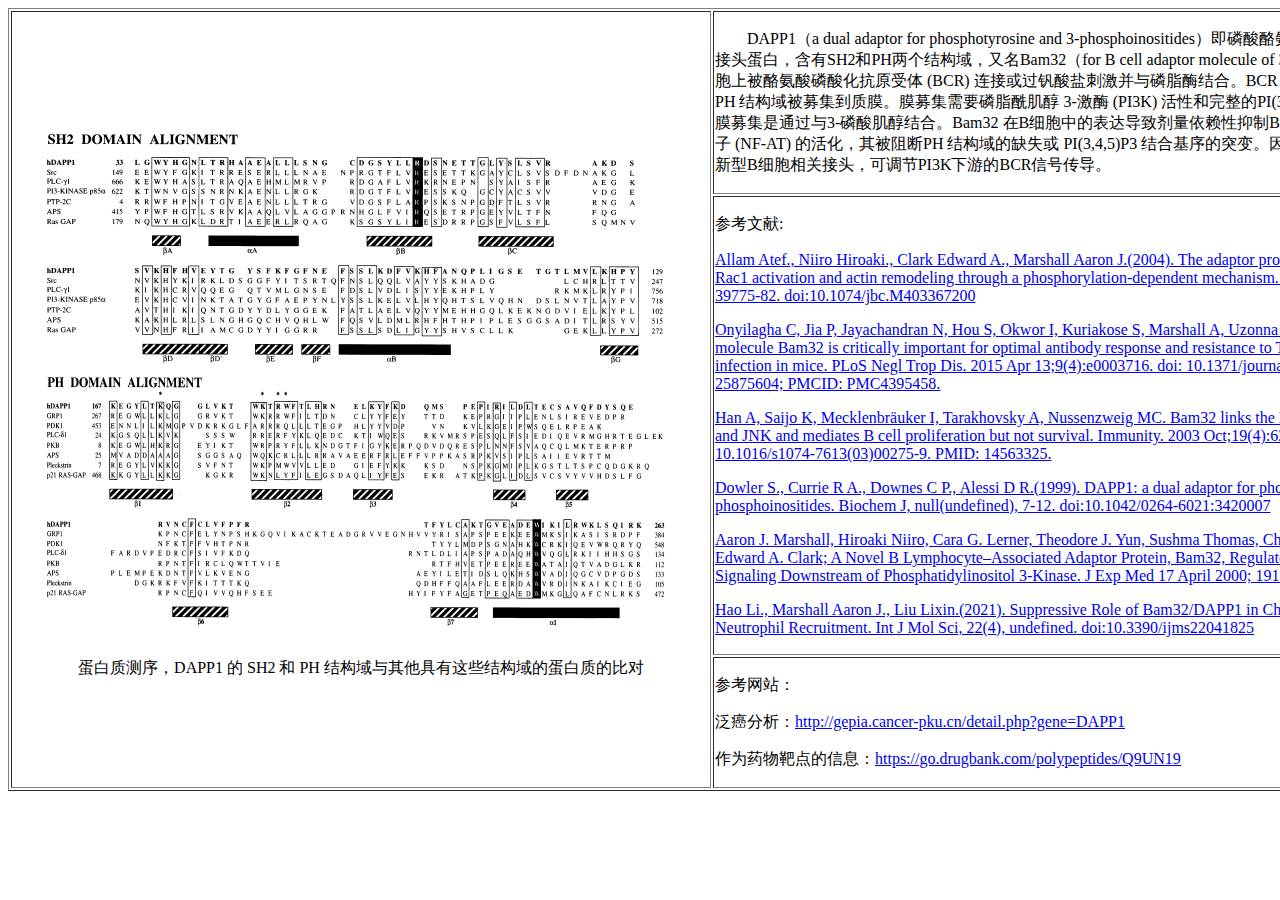
<file: DAPP1.html>
<!doctype html>
<html>
<head>
<meta charset="utf-8">
<title>DAPP1</title>
<style type="text/css">
.字体1 {    font-family: "楷体";
}
.字体2 {
    font-family: "黑体";
}
</style>
</head>

<body>
<table width="1448" height="273" border="1">
  <tbody>
    <tr>
      <td width="696" rowspan="3" align="center" valign="middle"><p><img src="DAPP1/DAPP1/蛋白质测序，DAPP1 的 SH2 和 PH 结构域与其他具有这些结构域的蛋白质的比对.png" width="677" height="518" alt=""/></p>
      <p style="font-family: '楷体'">蛋白质测序，DAPP1 的 SH2 和 PH 结构域与其他具有这些结构域的蛋白质的比对</p></td>
      <td width="736"><p style="text-indent: 2em; font-family:'楷体'">DAPP1（a dual adaptor for phosphotyrosine and 3-phosphoinositides）即磷酸酪氨酸和 3-磷酸肌醇的双接头蛋白，含有SH2和PH两个结构域，又名Bam32（for B cell adaptor molecule of 32kD）。Bam32 在 B 细胞上被酪氨酸磷酸化抗原受体 (BCR) 连接或过钒酸盐刺激并与磷脂酶结合。BCR 连接后，Bam32 通过其 PH 结构域被募集到质膜。膜募集需要磷脂酰肌醇 3-激酶 (PI3K) 活性和完整的PI(3,4,5)P3 结合基序，表明膜募集是通过与3-磷酸肌醇结合。Bam32 在B细胞中的表达导致剂量依赖性抑制BCR 诱导活化T细胞核因子 (NF-AT) 的活化，其被阻断PH 结构域的缺失或 PI(3,4,5)P3 结合基序的突变。因此，Bam32代表了一种新型B细胞相关接头，可调节PI3K下游的BCR信号传导。 </p></td>
    </tr>
    <tr>
      <td><p><span class="字体1" style="font-family: '黑体'">参考文献: </span></p>
      <p><a href="DAPP1/DAPP1/1.pdf" target="_blank">Allam Atef., Niiro Hiroaki., Clark Edward A., Marshall Aaron J.(2004). The adaptor protein Bam32 regulates Rac1 activation and actin remodeling through a phosphorylation-dependent mechanism. J Biol Chem, 279(38), 39775-82. doi:10.1074/jbc.M403367200 </a></p>
      <p ><a href="DAPP1/DAPP1/2.pdf" target="_blank">Onyilagha C, Jia P, Jayachandran N, Hou S, Okwor I, Kuriakose S, Marshall A, Uzonna JE. The B cell adaptor molecule Bam32 is critically important for optimal antibody response and resistance to Trypanosoma congolense infection in mice. PLoS Negl Trop Dis. 2015 Apr 13;9(4):e0003716. doi: 10.1371/journal.pntd.0003716. PMID: 25875604; PMCID: PMC4395458. </a></p>
      <p ><a href="DAPP1/DAPP1/3.pdf" target="_blank">Han A, Saijo K, Mecklenbr&#228;uker I, Tarakhovsky A, Nussenzweig MC. Bam32 links the B cell receptor to ERK and JNK and mediates B cell proliferation but not survival. Immunity. 2003 Oct;19(4):621-32. doi: 10.1016/s1074-7613(03)00275-9. PMID: 14563325. </a></p>
      <p ><a href="DAPP1/DAPP1/4.pdf" target="_blank">Dowler S., Currie R A., Downes C P., Alessi D R.(1999). DAPP1: a dual adaptor for phosphotyrosine and 3-phosphoinositides. Biochem J, null(undefined), 7-12. doi:10.1042/0264-6021:3420007 </a></p>
      <p ><a href="DAPP1/DAPP1/5.pdf" target="_blank">Aaron J. Marshall, Hiroaki Niiro, Cara G. Lerner, Theodore J. Yun, Sushma Thomas, Christine M. Disteche, Edward A. Clark; A Novel B Lymphocyte&#8211;Associated Adaptor Protein, Bam32, Regulates Antigen Receptor Signaling Downstream of Phosphatidylinositol 3-Kinase. J Exp Med 17 April 2000; 191 (8): 1319&#8211;1332.</a><a href="DAPP1/DAPP1/5.pdf" target="_blank"> </a></p>
      <p ><a href="DAPP1/DAPP1/6.pdf" target="_blank">Hao Li., Marshall Aaron J., Liu Lixin.(2021). Suppressive Role of Bam32/DAPP1 in Chemokine-Induced Neutrophil Recruitment. Int J Mol Sci, 22(4), undefined. doi:10.3390/ijms22041825 </a></p></td>
    </tr>
    <tr>
      <td><p class="字体1"><span class="字体2">参考网站：</span></p>
      <p><span class="字体2">泛癌分析：</span><a href="http://gepia.cancer-pku.cn/detail.php?gene=DAPP1、" target="_blank"><u>http://gepia.cancer-pku.cn/detail.php?gene=DAPP1</u></a></p>
      <p ><span class="字体2">作为药物靶点的信息：</span><a href="https://go.drugbank.com/polypeptides/Q9UN19" target="_blank"><u>https://go.drugbank.com/polypeptides/Q9UN19</u></a></p></td>
    </tr>
  </tbody>
</table>
</body>
</html>
</file>
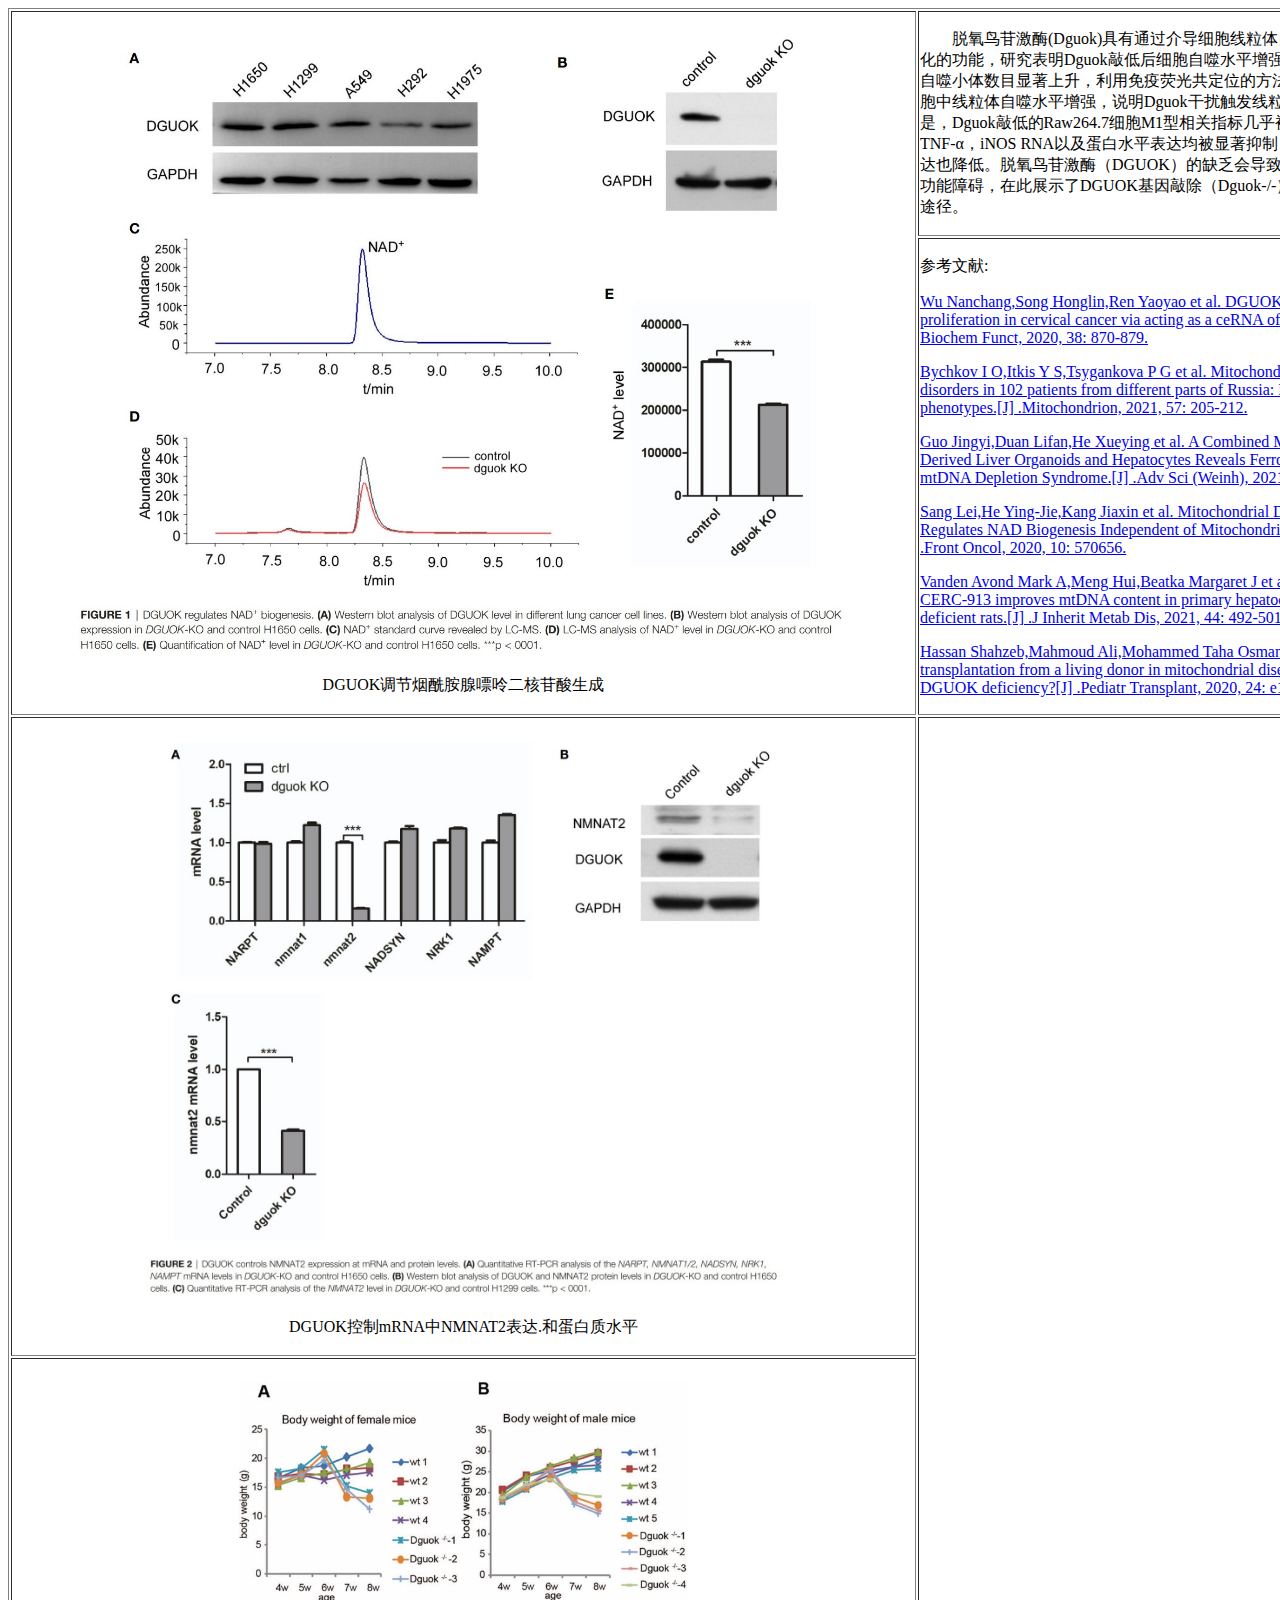
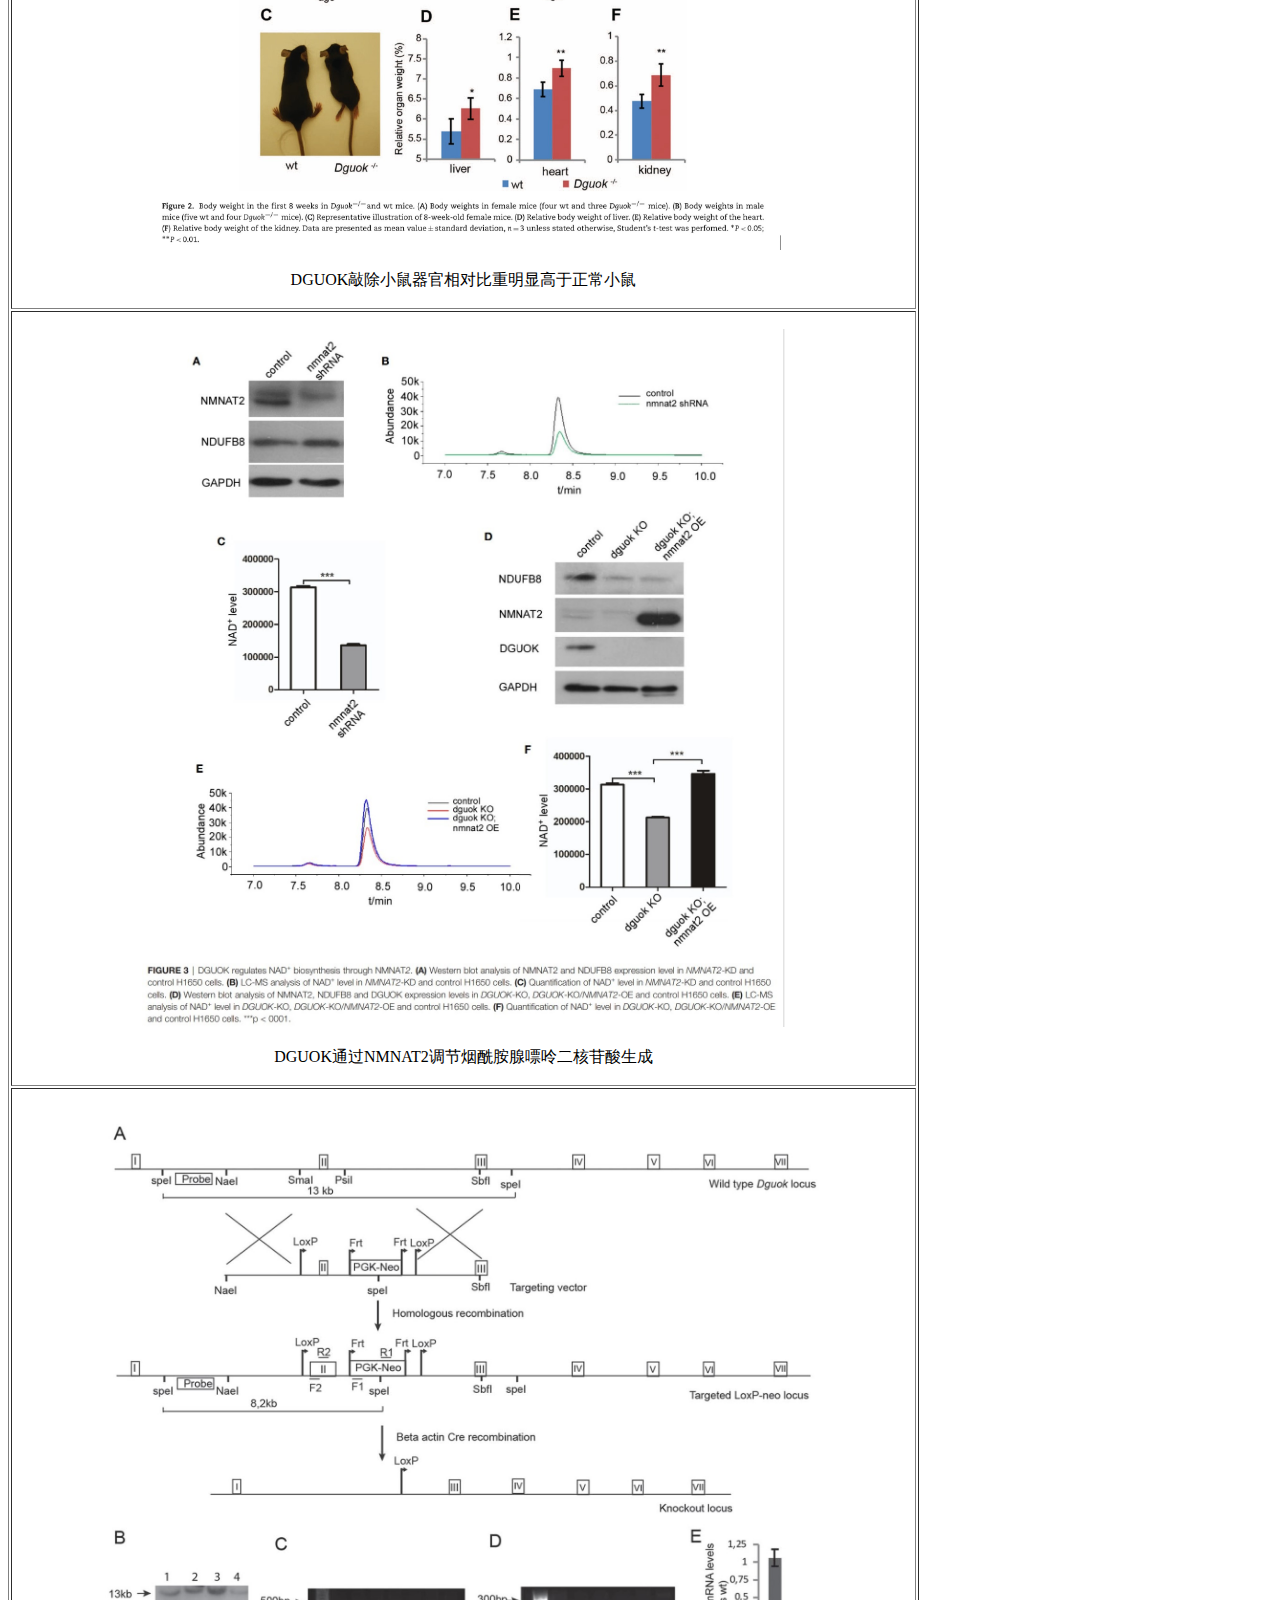
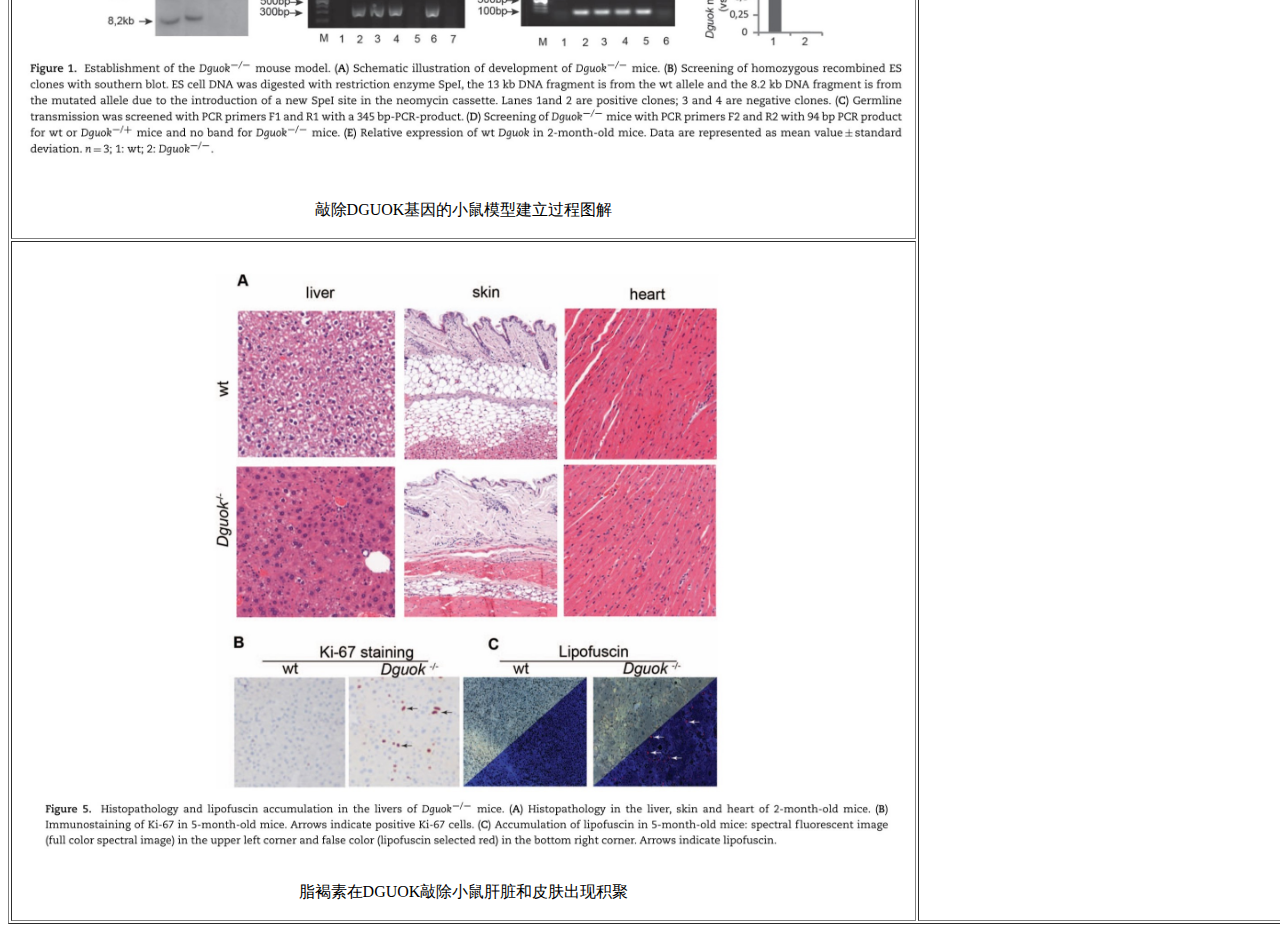
<file: DGUOK.html>
<!doctype html>
<html>
<head>
<meta charset="utf-8">
<title>DGUOK</title>
<style type="text/css">
.字体1 {    font-family: "楷体";
}
.字体2 {
    font-family: "黑体";
}
</style>
</head>

<body>
<table width="1455" height="273" border="1">
  <tbody>
    <tr>
      <td width="901" rowspan="2" align="center" valign="middle"><p><img src="DGUOK/DGUOK/DGUOK调节烟酰胺腺嘌呤二核苷酸生成.jpg" width="779" height="625" alt=""/></p>
      <p style="font-family: '楷体'">DGUOK调节烟酰胺腺嘌呤二核苷酸生成</p></td>
      <td width="538"><p style="text-indent: 2em; font-family:'楷体'">脱氧鸟苷激酶(Dguok)具有通过介导细胞线粒体自噬发挥调控巨噬细胞极化的功能，研究表明Dguok敲低后细胞自噬水平增强，LC-3B点状聚集增加，自噬小体数目显著上升，利用免疫荧光共定位的方法证实在Dguok干扰的细胞中线粒体自噬水平增强，说明Dguok干扰触发线粒体自噬。更加重要的是，Dguok敲低的Raw264.7细胞M1型相关指标几乎被完全抑制。IL-1，IL6，TNF-α，iNOS RNA以及蛋白水平表达均被显著抑制，表面marker CD11c的表达也降低。脱氧鸟苷激酶（DGUOK）的缺乏会导致mtDNA的耗竭和线粒体功能障碍，在此展示了DGUOK基因敲除（Dguok-/-）小鼠的长期生存的分子途径。 </p></td>
    </tr>
    <tr>
      <td><p><span class="字体1" style="font-family: '黑体'">参考文献: </span></p>
        <p><a href="DGUOK/DGUOK/1.pdf" target="_blank">Wu Nanchang,Song Honglin,Ren Yaoyao et al. DGUOK-AS1 promotes cell proliferation in cervical cancer via acting as a ceRNA of miR-653-5p.[J] .Cell Biochem Funct, 2020, 38: 870-879. </a></p>
        <p ><a href="DGUOK/DGUOK/2.pdf" target="_blank">Bychkov I O,Itkis Y S,Tsygankova P G et al. Mitochondrial DNA maintenance disorders in 102 patients from different parts of Russia: Mutational spectrum and phenotypes.[J] .Mitochondrion, 2021, 57: 205-212. </a></p>
        <p ><a href="DGUOK/DGUOK/3.pdf" target="_blank">Guo Jingyi,Duan Lifan,He Xueying et al. A Combined Model of Human iPSC-Derived Liver Organoids and Hepatocytes Reveals Ferroptosis in DGUOK Mutant mtDNA Depletion Syndrome.[J] .Adv Sci (Weinh), 2021, 8: 2004680. </a></p>
        <p ><a href="DGUOK/DGUOK/4.pdf" target="_blank">Sang Lei,He Ying-Jie,Kang Jiaxin et al. Mitochondrial Deoxyguanosine Kinase Regulates NAD Biogenesis Independent of Mitochondria Complex I Activity.[J] .Front Oncol, 2020, 10: 570656. </a></p>
        <p ><a href="DGUOK/DGUOK/4.pdf" target="_blank">Vanden Avond Mark A,Meng Hui,Beatka Margaret J et al. The nucleotide prodrug CERC-913 improves mtDNA content in primary hepatocytes from DGUOK-deficient rats.[J] .J Inherit Metab Dis, 2021, 44: 492-501. </a></p>
        <p ><a href="DGUOK/DGUOK/5.pdf" target="_blank">Hassan Shahzeb,Mahmoud Ali,Mohammed Taha Osman et al. Pediatric liver transplantation from a living donor in mitochondrial disease: Good outcomes in DGUOK deficiency?[J] .Pediatr Transplant, 2020, 24: e13714. </a></p></td>
    </tr>
    <tr>
      <td align="center" valign="middle"><p><img src="DGUOK/DGUOK/DGUOK控制mRNA中NMNAT2表达.和蛋白质水平.jpg" width="636" height="562" alt=""/></p>
      <p class="字体1">DGUOK控制mRNA中NMNAT2表达.和蛋白质水平</p></td>
      <td width="538" rowspan="5"><p class="字体1">&nbsp;</p>
      <p>&nbsp;</p>        <p class="字体1">&nbsp;</p></td>
    </tr>
    <tr>
      <td align="center" valign="middle"><p><img src="DGUOK/DGUOK/DGUOK敲除小鼠器官相对比重明显高于正常小鼠.jpg" width="635" height="474" alt=""/></p>
      <p style="font-family: '楷体'">DGUOK敲除小鼠器官相对比重明显高于正常小鼠</p></td>
    </tr>
    <tr>
      <td align="center" valign="middle"><p><img src="DGUOK/DGUOK/DGUOK通过NMNAT2调节烟酰胺腺嘌呤二核苷酸生成.jpg" width="643" height="698" alt=""/></p>
      <p class="字体1">DGUOK通过NMNAT2调节烟酰胺腺嘌呤二核苷酸生成</p></td>
    </tr>
    <tr>
      <td width="901" align="center" valign="middle"><p><img src="DGUOK/DGUOK/敲除DGUOK基因的小鼠模型建立过程图解.jpg" width="901" height="674" alt=""/></p>
      <p class="字体1">敲除DGUOK基因的小鼠模型建立过程图解</p></td>
    </tr>
    <tr>
      <td width="901" align="center" valign="middle"><p><img src="DGUOK/DGUOK/脂褐素在DGUOK敲除小鼠肝脏和皮肤出现积聚.jpg" width="890" height="603" alt=""/></p>
      <p class="字体1">脂褐素在DGUOK敲除小鼠肝脏和皮肤出现积聚</p></td>
    </tr>
  </tbody>
</table>
</body>
</html>
</file>
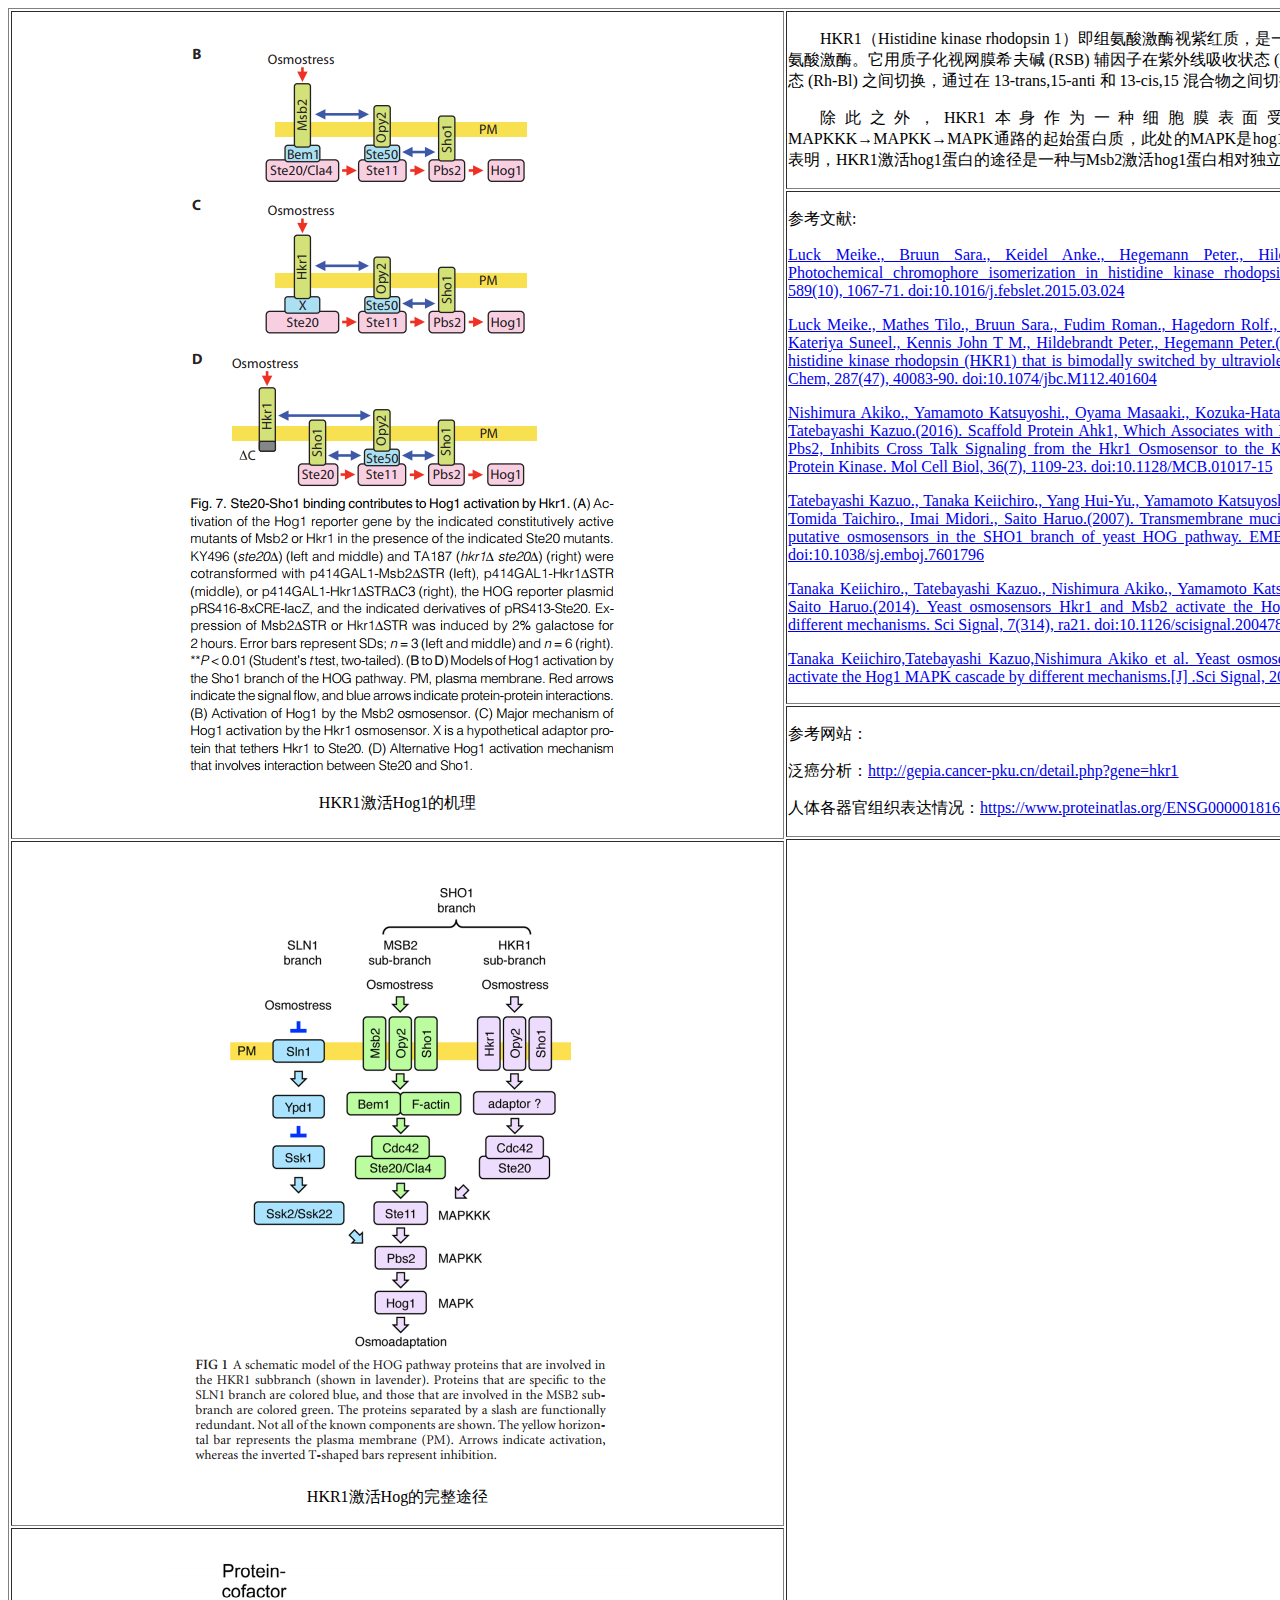
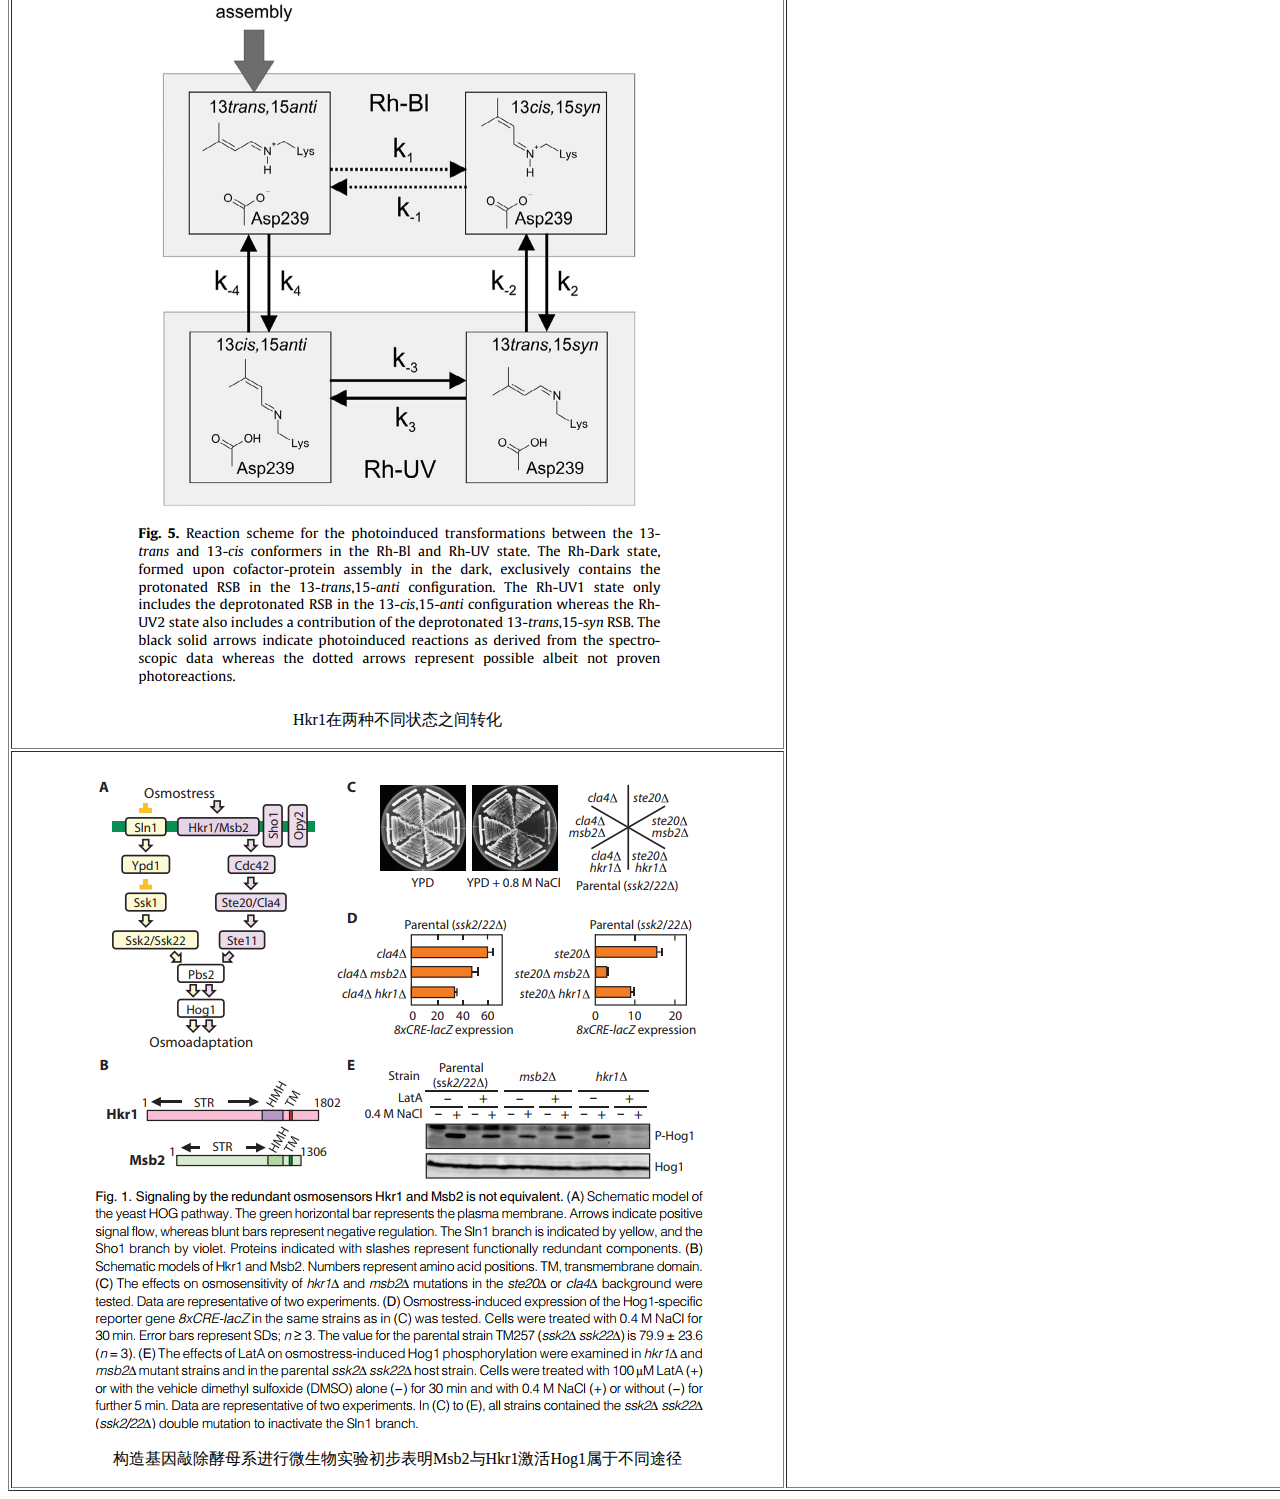
<file: HKR1.html>
<!doctype html>
<html>
<head>
<meta charset="utf-8">
<title>HKR1</title>
<style type="text/css">
.字体1 {
    font-family: "楷体";
}
</style>
</head>

<body>
<table width="1429" height="515" border="1">
  <tbody>
    <tr>
      <td width="769" rowspan="4" align="center" valign="middle"><p><img src="HKR1/Hkr1激活Hog1的机理.png" width="444" height="736" alt=""/></p>
      <p class="字体1">HKR1激活Hog1的机理</p></td>
      <td width="644" style="text-align: justify; font-family: '等线', '方正舒体', '方正姚体', '仿宋', '黑体', '华文彩云', '华文仿宋', '华文琥珀', '华文楷体', '华文隶书', '华文宋体', '华文细黑', '华文新魏', '华文行楷', '华文中宋', '楷体', '隶书', '宋体', '微软雅黑', '新宋体', '幼圆';"><p class="字体1" style="text-indent:2em">HKR1（Histidine kinase rhodopsin 1）即组氨酸激酶视紫红质，是一种受光调节的受体组氨酸激酶。它用质子化视网膜希夫碱 (RSB) 辅因子在紫外线吸收状态 (Rh-UV) 和蓝色吸收状态 (Rh-Bl) 之间切换，通过在 13-trans,15-anti 和 13-cis,15 混合物之间切换同分异构体实现。 
		  </p>
		  <p class="字体1" style="text-indent:2em">
      除此之外，HKR1本身作为一种细胞膜表面受体，属于一种MAPKKK&#8594;MAPKK&#8594;MAPK通路的起始蛋白质，此处的MAPK是hog1蛋白，目前的研究已表明，HKR1激活hog1蛋白的途径是一种与Msb2激活hog1蛋白相对独立的途径。 </p></td>
    </tr>
    <tr>
      <td style="text-align: justify"><p class="字体1" style="font-family: '黑体'" >参考文献: </p>
        <p ><a href="HKR1/1.pdf" target="_blank">Luck Meike., Bruun Sara., Keidel Anke., Hegemann Peter., Hildebrandt Peter.(2015). Photochemical chromophore isomerization in histidine kinase rhodopsin HKR1. FEBS Lett, 589(10), 1067-71. doi:10.1016/j.febslet.2015.03.024 </a></p>
        <p ><a href="HKR1/2.pdf" target="_blank">Luck Meike., Mathes Tilo., Bruun Sara., Fudim Roman., Hagedorn Rolf., Tran Nguyen Tra My., Kateriya Suneel., Kennis John T M., Hildebrandt Peter., Hegemann Peter.(2012). A photochromic histidine kinase rhodopsin (HKR1) that is bimodally switched by ultraviolet and blue light. J Biol Chem, 287(47), 40083-90. doi:10.1074/jbc.M112.401604</a></p>
        <p ><a href="HKR1/3.pdf" target="_blank">Nishimura Akiko., Yamamoto Katsuyoshi., Oyama Masaaki., Kozuka-Hata Hiroko., Saito Haruo., Tatebayashi Kazuo.(2016). Scaffold Protein Ahk1, Which Associates with Hkr1, Sho1, Ste11, and Pbs2, Inhibits Cross Talk Signaling from the Hkr1 Osmosensor to the Kss1 Mitogen-Activated Protein Kinase. Mol Cell Biol, 36(7), 1109-23. doi:10.1128/MCB.01017-15 </a></p>
        <p ><a href="HKR1/4.pdf" target="_blank">Tatebayashi Kazuo., Tanaka Keiichiro., Yang Hui-Yu., Yamamoto Katsuyoshi., Matsushita Yusaku., Tomida Taichiro., Imai Midori., Saito Haruo.(2007). Transmembrane mucins Hkr1 and Msb2 are putative osmosensors in the SHO1 branch of yeast HOG pathway. EMBO J, 26(15), 3521-33. doi:10.1038/sj.emboj.7601796 </a></p>
        <p ><a href="HKR1/5.pdf" target="_blank">Tanaka Keiichiro., Tatebayashi Kazuo., Nishimura Akiko., Yamamoto Katsuyoshi., Yang Hui-Yu., Saito Haruo.(2014). Yeast osmosensors Hkr1 and Msb2 activate the Hog1 MAPK cascade by different mechanisms. Sci Signal, 7(314), ra21. doi:10.1126/scisignal.2004780 </a></p>
      <p ><a href="HKR1/6.pdf" target="_blank">Tanaka Keiichiro,Tatebayashi Kazuo,Nishimura Akiko et al. Yeast osmosensors Hkr1 and Msb2 activate the Hog1 MAPK cascade by different mechanisms.[J] .Sci Signal, 2014, 7: ra21. </a></p></td>
    </tr>
    <tr>
      <td style="text-align: justify; font-family: '黑体';"><p>参考网站：</p>
      <p>泛癌分析：<a href="http://gepia.cancer-pku.cn/detail.php?gene=hkr1" target="_blank"><u>http://gepia.cancer-pku.cn/detail.php?gene=hkr1</u></a></p>
      <p >人体各器官组织表达情况：<a href="https://www.proteinatlas.org/ENSG00000181666-HKR1/tissue" target="_blank"><u>https://www.proteinatlas.org/ENSG00000181666-HKR1/tissue</u></a></p></td>
    </tr>
    <tr>
      <td width="644" rowspan="4" style="text-align: justify">&nbsp;</td>
    </tr>
    <tr align="center" valign="middle">
      <td><p><img src="HKR1/Hkr1激活Hog1的完整途径.png" width="427" height="608" alt=""/></p>
      <p class="字体1">HKR1激活Hog的完整途径</p></td>
    </tr>
    <tr align="center" valign="middle">
      <td><p><img src="HKR1/Hkr1在两种不同状态之间转化.png" width="555" height="744" alt=""/></p>
      <p class="字体1">Hkr1在两种不同状态之间转化</p></td>
    </tr>
    <tr align="center" valign="middle">
      <td><p><img src="HKR1/构造基因敲除酵母系进行微生物实验初步表明Msb2与Hkr1激活Hog1属于不同途径.png" width="643" height="660" alt=""/></p>
      <p class="字体1">构造基因敲除酵母系进行微生物实验初步表明Msb2与Hkr1激活Hog1属于不同途径</p></td>
    </tr>
  </tbody>
</table>
</body>
</html>
</file>
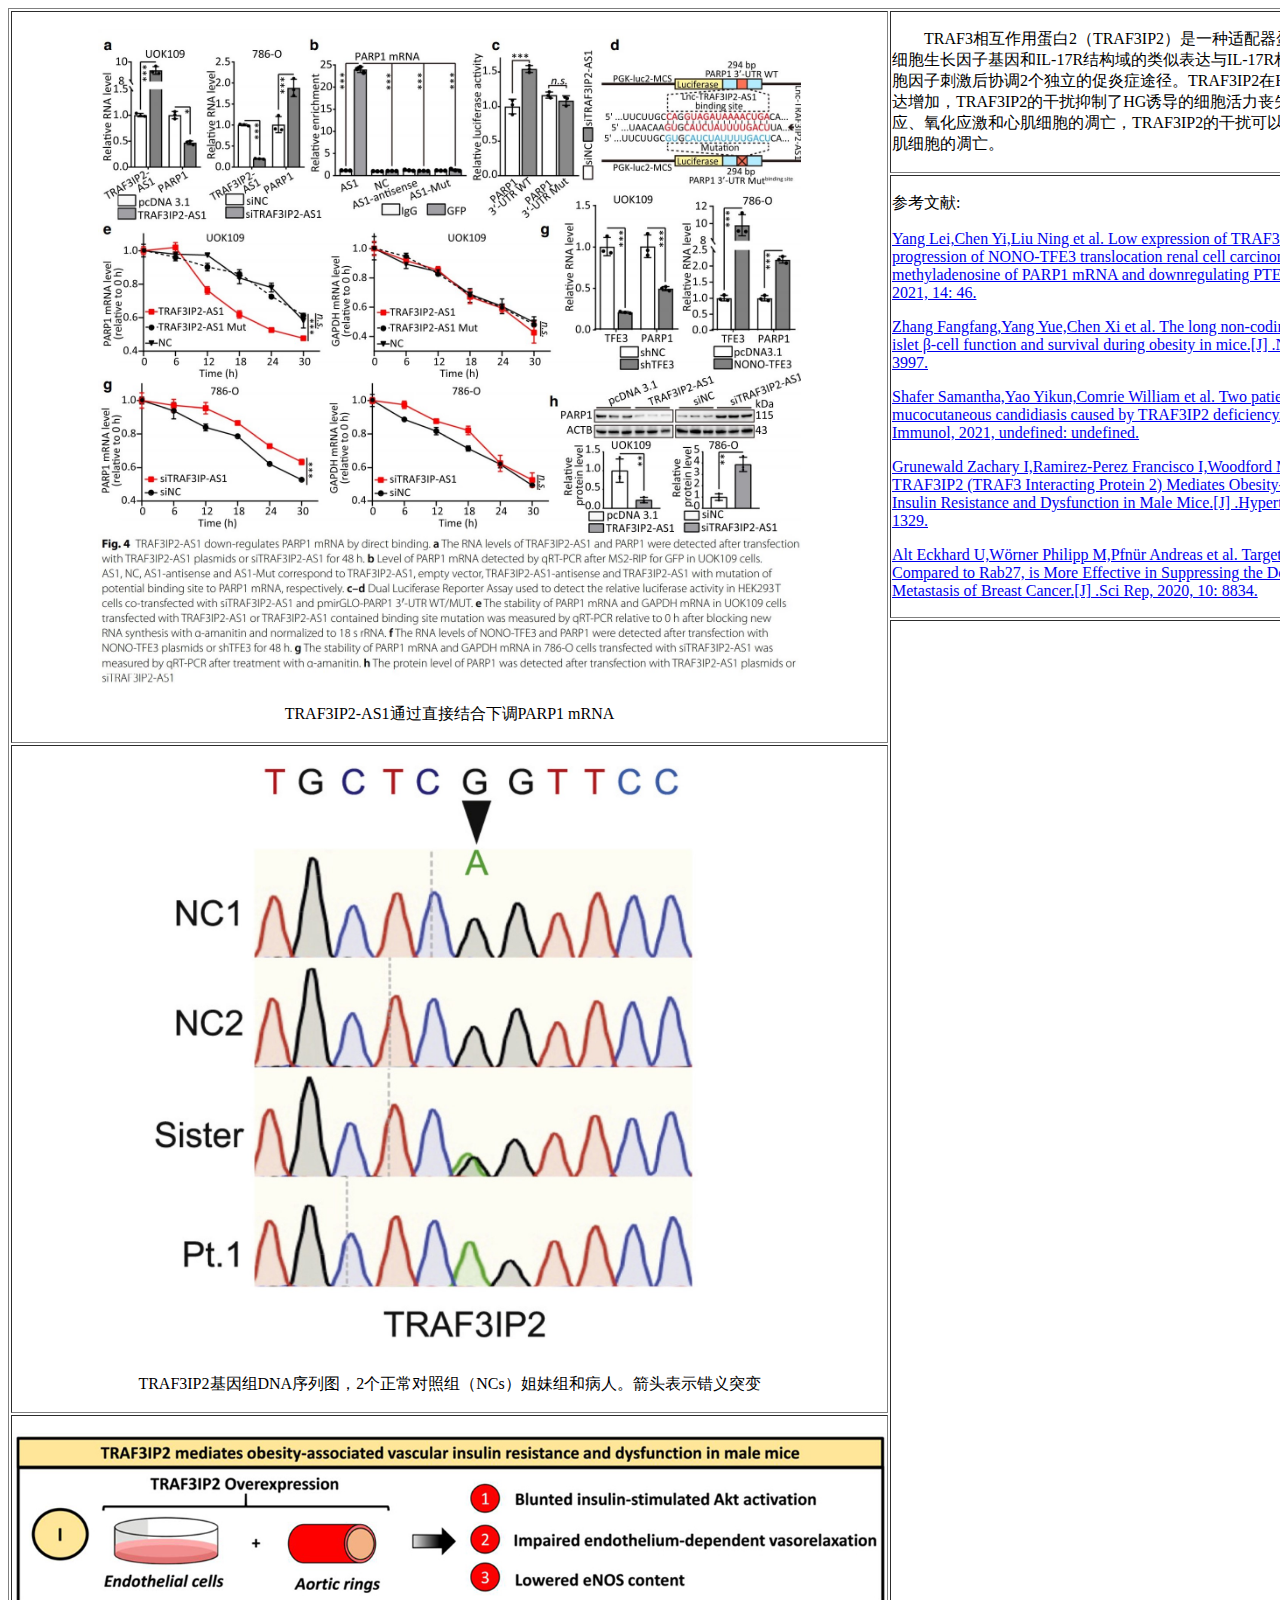
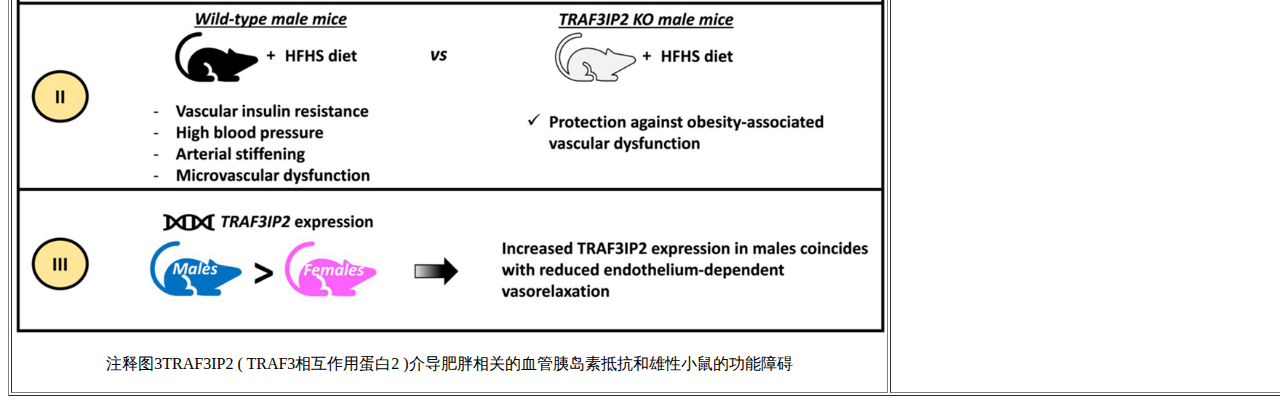
<file: TRAF3IP2.html>
<!doctype html>
<html>
<head>
<meta charset="utf-8">
<title>TRAF3IP2</title>
<style type="text/css">
.字体1 {    font-family: "楷体";
}
.字体2 {
    font-family: "黑体";
}
</style>
</head>

<body>
<table width="1448" height="273" border="1">
  <tbody>
    <tr>
      <td width="696" rowspan="3" align="center" valign="middle"><p><img src="TRAF3IP2/TRAF3IP2/TRAF3IP2-AS1通过直接结合下调PARP1 mRNA.jpg" width="703" height="655" alt=""/></p>
      <p class="字体1">TRAF3IP2-AS1通过直接结合下调PARP1 mRNA</p></td>
      <td width="736"><p style="text-indent: 2em; font-family:'楷体'">TRAF3相互作用蛋白2（TRAF3IP2）是一种适配器蛋白，通过其与成纤维细胞生长因子基因和IL-17R结构域的类似表达与IL-17R相互作用，并在IL-17细胞因子刺激后协调2个独立的促炎症途径。TRAF3IP2在HG刺激的心肌细胞中表达增加，TRAF3IP2的干扰抑制了HG诱导的细胞活力丧失、细胞毒性、炎症反应、氧化应激和心肌细胞的凋亡，TRAF3IP2的干扰可以减轻HG诱导的炎症和心肌细胞的凋亡。 </p></td>
    </tr>
    <tr>
      <td><p><span class="字体1" style="font-family: '黑体'">参考文献: </span></p>
        <p><a href="TRAF3IP2/TRAF3IP2/1.pdf" target="_blank">Yang Lei,Chen Yi,Liu Ning et al. Low expression of TRAF3IP2-AS1 promotes progression of NONO-TFE3 translocation renal cell carcinoma by stimulating N-methyladenosine of PARP1 mRNA and downregulating PTEN.[J] .J Hematol Oncol, 2021, 14: 46. </a></p>
        <p ><a href="TRAF3IP2/TRAF3IP2/2.pdf" target="_blank">Zhang Fangfang,Yang Yue,Chen Xi et al. The long non-coding RNA &#946;Faar regulates islet &#946;-cell function and survival during obesity in mice.[J] .Nat Commun, 2021, 12: 3997. </a></p>
        <p ><a href="TRAF3IP2/TRAF3IP2/3.pdf" target="_blank">Shafer Samantha,Yao Yikun,Comrie William et al. Two patients with chronic mucocutaneous candidiasis caused by TRAF3IP2 deficiency.[J] .J Allergy Clin Immunol, 2021, undefined: undefined. </a></p>
        <p ><a href="TRAF3IP2/TRAF3IP2/4.pdf" target="_blank">Grunewald Zachary I,Ramirez-Perez Francisco I,Woodford Makenzie L et al. TRAF3IP2 (TRAF3 Interacting Protein 2) Mediates Obesity-Associated Vascular Insulin Resistance and Dysfunction in Male Mice.[J] .Hypertension, 2020, 76: 1319-1329. </a></p>
      <p ><a href="TRAF3IP2/TRAF3IP2/5.pdf" target="_blank">Alt Eckhard U,W&#246;rner Philipp M,Pfn&#252;r Andreas et al. Targeting TRAF3IP2, Compared to Rab27, is More Effective in Suppressing the Development and Metastasis of Breast Cancer.[J] .Sci Rep, 2020, 10: 8834. </a></p></td>
    </tr>
    <tr>
      <td rowspan="3">&nbsp;</td>
    </tr>
    <tr>
      <td width="696" align="center" valign="middle"><p><img src="TRAF3IP2/TRAF3IP2/TRAF3IP2基因组DNA序列图，2个正常对照组（NCs）姐妹组和病人。箭头表示错义突变.jpg" width="624" height="591" alt=""/></p>
      <p class="字体1">TRAF3IP2基因组DNA序列图，2个正常对照组（NCs）姐妹组和病人。箭头表示错义突变</p></td>
    </tr>
    <tr>
      <td width="696" align="center" valign="middle"><p><img src="TRAF3IP2/TRAF3IP2/注释图3TRAF3IP2 ( TRAF3相互作用蛋白2 )介导肥胖相关的血管胰岛素抵抗和雄性小鼠的功能障碍.jpg" width="873" height="501" alt=""/></p>
      <p class="字体1">注释图3TRAF3IP2 ( TRAF3相互作用蛋白2 )介导肥胖相关的血管胰岛素抵抗和雄性小鼠的功能障碍</p></td>
    </tr>
  </tbody>
</table>
</body>
</html>
</file>
